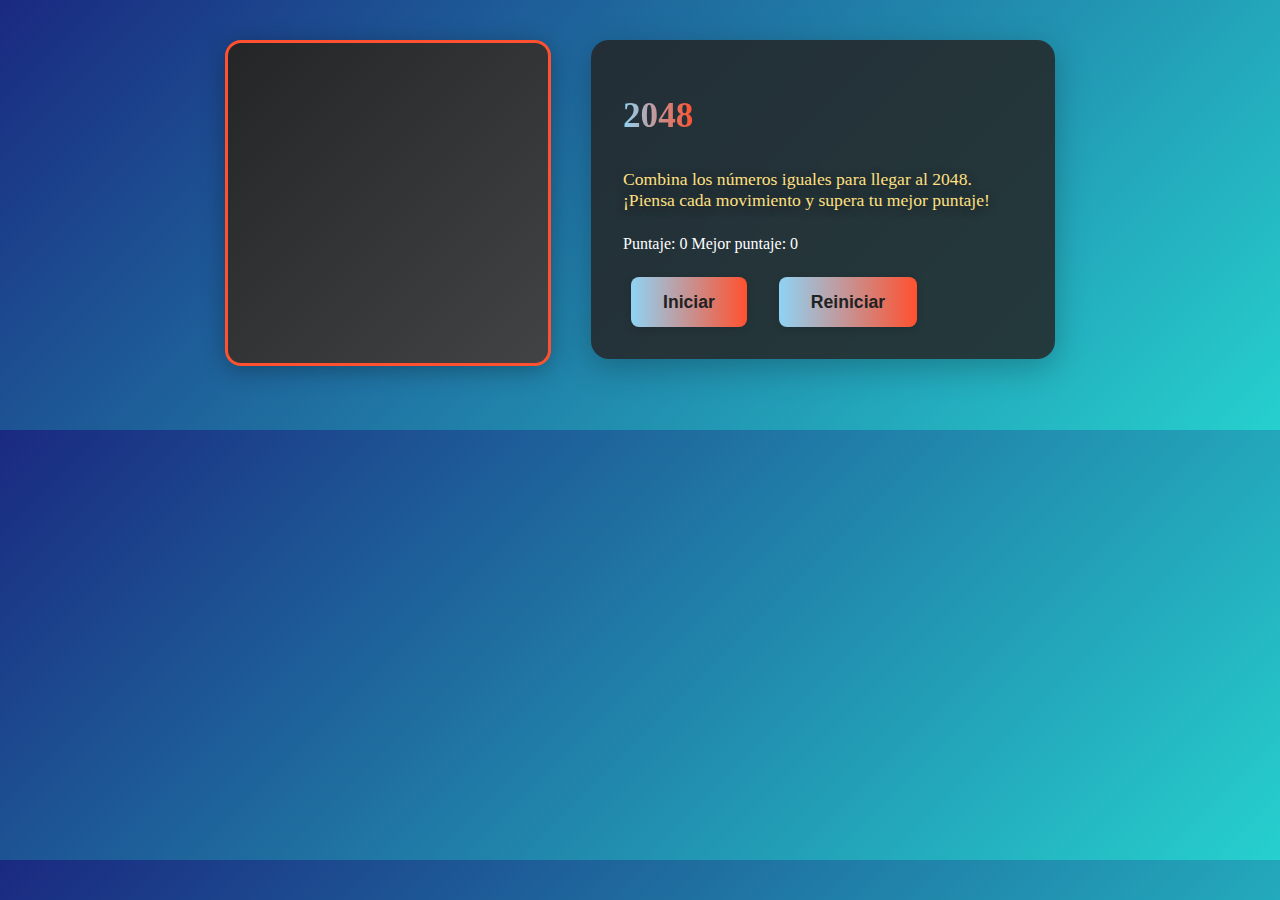
<file: 2048/index.html>
<!DOCTYPE html>
<html lang="es">
<head>
    <meta charset="UTF-8">
    <meta name="viewport" content="width=device-width, initial-scale=1.0">
    <title>2048</title>
    <link rel="stylesheet" href="./styles.css">
</head>
<body>
    <main>
        <div class="responsive-layout">
            <div class="game-side">
                <div id="game2048" class="game-2048"></div>
            </div>
            <div class="info-side">
                <h1>2048</h1>
                <p>Combina los números iguales para llegar al 2048. ¡Piensa cada movimiento y supera tu mejor puntaje!</p>
                <div class="score-panel">
                    <span>Puntaje: <span id="score">0</span></span>
                    <span>Mejor puntaje: <span id="highScore">0</span></span>
                </div>
                <div class="buttons-panel">
                    <button id="startBtn">Iniciar</button>
                    <button id="restartBtn" disabled>Reiniciar</button>
                </div>
            </div>
        </div>
        <div id="gameOverPopup" class="popup" style="display:none;">
            <div class="popup-content">
                <h2>¡Juego terminado!</h2>
                <p id="finalScore">Puntaje: 0</p>
                <button id="playAgainBtn">Volver a jugar</button>
            </div>
        </div>
    </main>
    <script src="./main.js"></script>
</body>
</html>
</file>
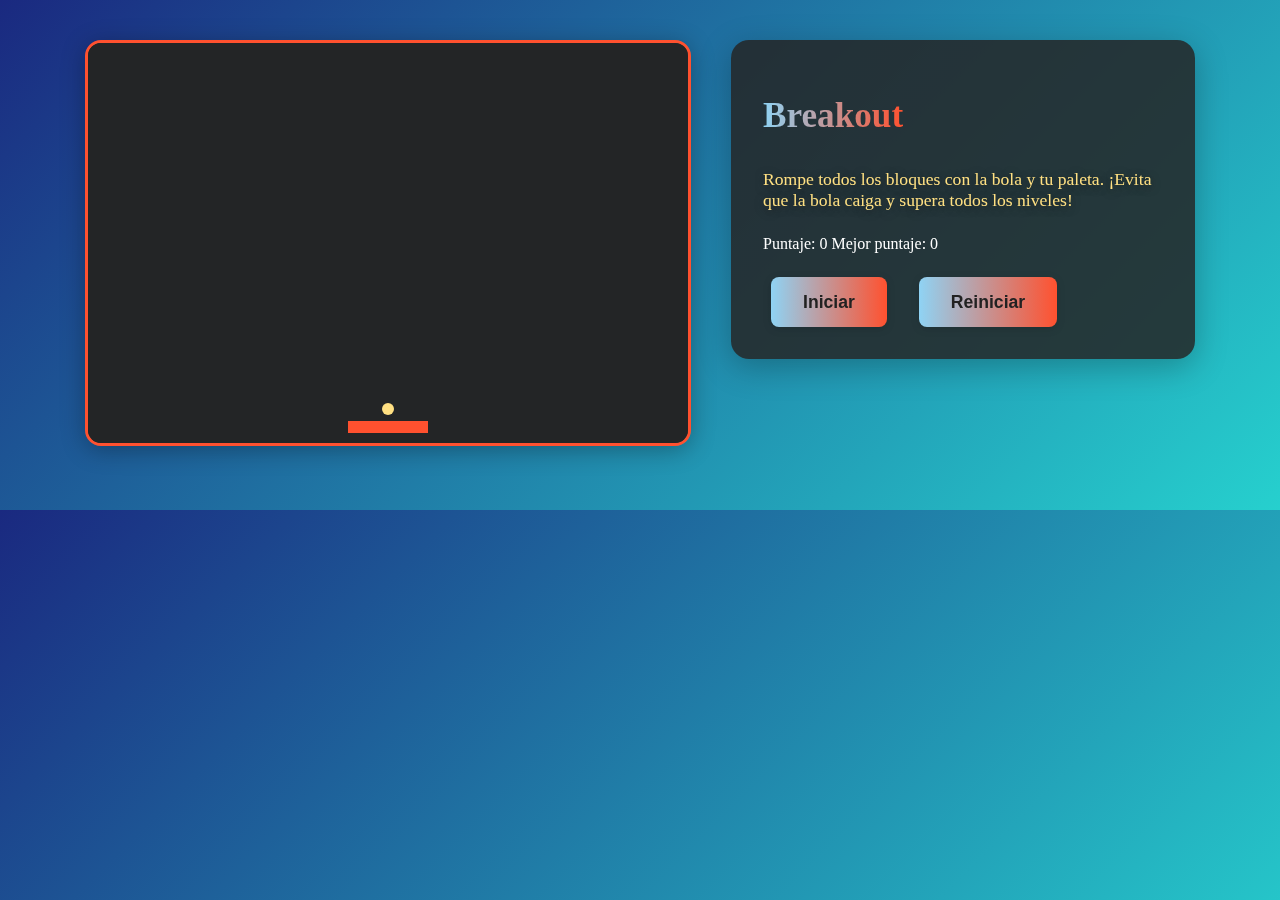
<file: breakout/index.html>
<!DOCTYPE html>
<html lang="es">
<head>
    <meta charset="UTF-8">
    <meta name="viewport" content="width=device-width, initial-scale=1.0">
    <title>Breakout</title>
    <link rel="stylesheet" href="./styles.css">
</head>
<body>
    <main>
        <div class="responsive-layout">
            <div class="game-side">
                <canvas id="breakoutCanvas" width="600" height="400"></canvas>
            </div>
            <div class="info-side">
                <h1>Breakout</h1>
                <p>Rompe todos los bloques con la bola y tu paleta. ¡Evita que la bola caiga y supera todos los niveles!</p>
                <div class="score-panel">
                    <span>Puntaje: <span id="score">0</span></span>
                    <span>Mejor puntaje: <span id="highScore">0</span></span>
                </div>
                <div class="buttons-panel">
                    <button id="startBtn">Iniciar</button>
                    <button id="restartBtn" disabled>Reiniciar</button>
                </div>
            </div>
        </div>
        <div id="gameOverPopup" class="popup" style="display:none;">
            <div class="popup-content">
                <h2>¡Juego terminado!</h2>
                <p id="finalScore">Puntaje: 0</p>
                <button id="playAgainBtn">Volver a jugar</button>
            </div>
        </div>
    </main>
    <script src="./main.js"></script>
</body>
</html>
</file>
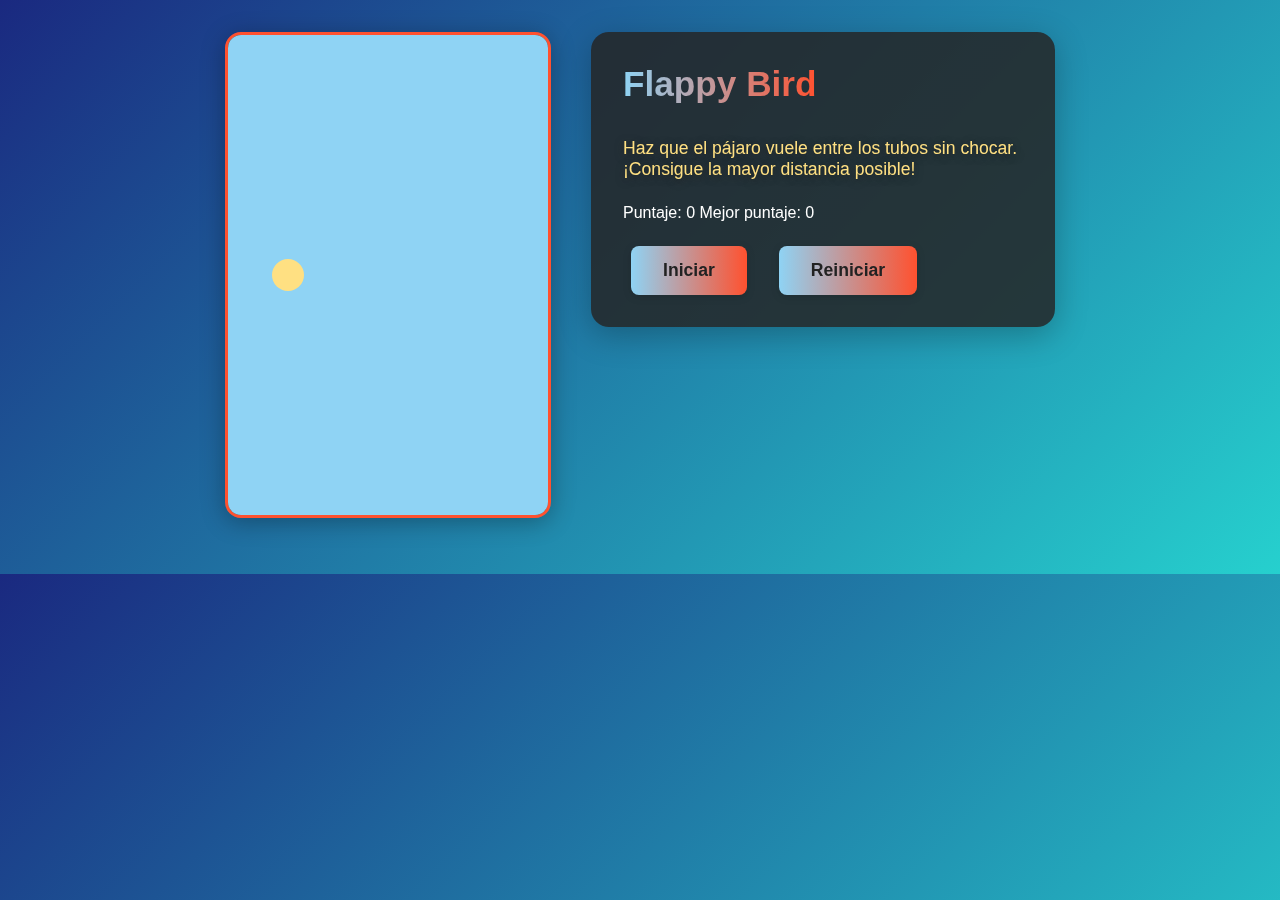
<file: flappybird/index.html>
<!DOCTYPE html>
<html lang="es">
<head>
    <meta charset="UTF-8">
    <meta name="viewport" content="width=device-width, initial-scale=1.0">
    <title>Flappy Bird</title>
    <link rel="stylesheet" href="./styles.css">
</head>
<body>
    <main>
        <div class="responsive-layout">
            <div class="game-side">
                <canvas id="flappyCanvas" width="320" height="480" class="flappy-canvas"></canvas>
            </div>
            <div class="info-side">
                <h1>Flappy Bird</h1>
                <p>Haz que el pájaro vuele entre los tubos sin chocar. ¡Consigue la mayor distancia posible!</p>
                <div class="score-panel">
                    <span>Puntaje: <span id="score">0</span></span>
                    <span>Mejor puntaje: <span id="highScore">0</span></span>
                </div>
                <div class="buttons-panel">
                    <button id="startBtn">Iniciar</button>
                    <button id="restartBtn" disabled>Reiniciar</button>
                </div>
            </div>
        </div>
        <div id="gameOverPopup" class="popup" style="display:none;">
            <div class="popup-content">
                <h2>¡Juego terminado!</h2>
                <p id="finalScore">Puntaje: 0</p>
                <button id="playAgainBtn">Volver a jugar</button>
            </div>
        </div>
    </main>
    <script src="./main.js"></script>
</body>
</html>
</file>
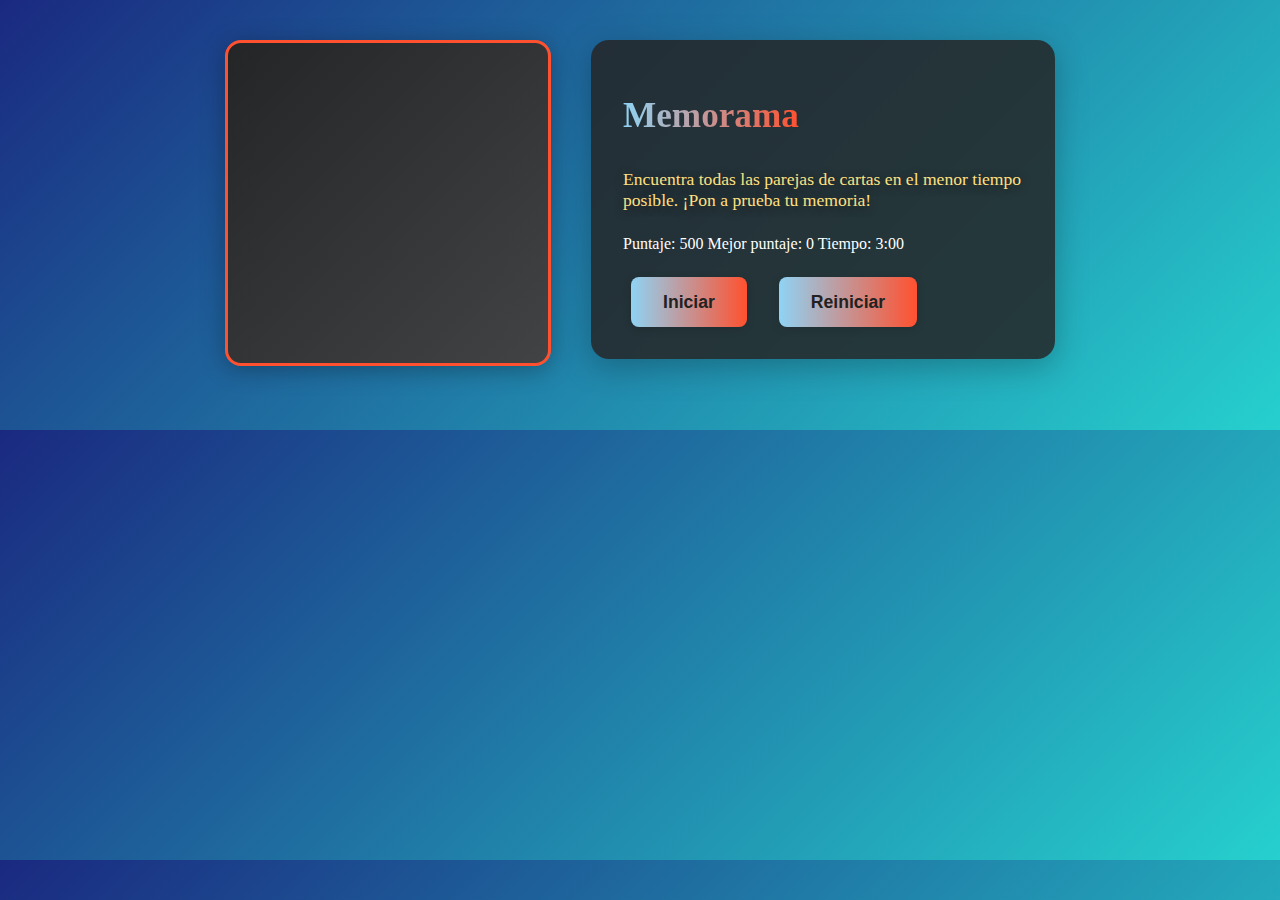
<file: memorama/index.html>
<!DOCTYPE html>
<html lang="es">
<head>
    <meta charset="UTF-8">
    <meta name="viewport" content="width=device-width, initial-scale=1.0">
    <title>Memorama</title>
    <link rel="stylesheet" href="./styles.css">
</head>
<body>
    <main>
        <div class="responsive-layout">
            <div class="game-side">
                <div id="memoramaBoard" class="memorama-board"></div>
            </div>
            <div class="info-side">
                <h1>Memorama</h1>
                <p>Encuentra todas las parejas de cartas en el menor tiempo posible. ¡Pon a prueba tu memoria!</p>
                <div class="score-panel">
                    <span>Puntaje: <span id="score">0</span></span>
                    <span>Mejor puntaje: <span id="highScore">0</span></span>
                    <span>Tiempo: <span id="timer">3:00</span></span>
                </div>
                <div class="buttons-panel">
                    <button id="startBtn">Iniciar</button>
                    <button id="restartBtn" disabled>Reiniciar</button>
                </div>
            </div>
        </div>
        <div id="gameOverPopup" class="popup" style="display:none;">
            <div class="popup-content">
                <h2>¡Juego terminado!</h2>
                <p id="finalScore">Puntaje: 0</p>
                <button id="playAgainBtn">Volver a jugar</button>
            </div>
        </div>
    </main>
    <script src="./main.js"></script>
</body>
</html>
</file>
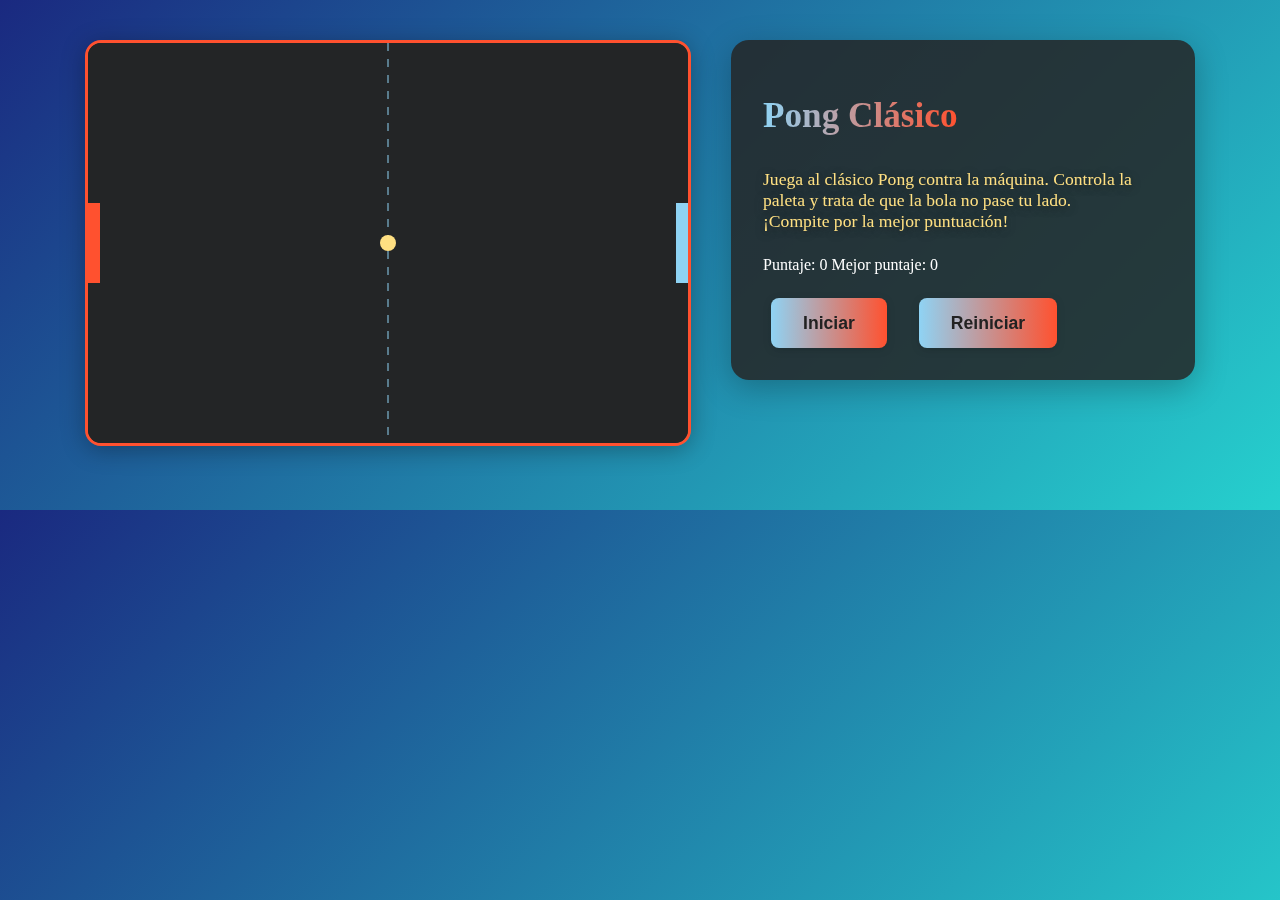
<file: pong/index.html>
<!DOCTYPE html>
<html lang="es">
<head>
    <meta charset="UTF-8">
    <meta name="viewport" content="width=device-width, initial-scale=1.0">
    <title>Pong Clásico</title>
    <link rel="stylesheet" href="./styles.css">
</head>
<body>
    <main>
        <div class="responsive-layout">
            <div class="game-side">
                <canvas id="pongCanvas" width="600" height="400"></canvas>
            </div>
            <div class="info-side">
                <h1>Pong Clásico</h1>
                <p>Juega al clásico Pong contra la máquina. Controla la paleta y trata de que la bola no pase tu lado.<br>¡Compite por la mejor puntuación!</p>
                <div class="score-panel">
                    <span>Puntaje: <span id="score">0</span></span>
                    <span>Mejor puntaje: <span id="highScore">0</span></span>
                </div>
                <div class="buttons-panel">
                    <button id="startBtn">Iniciar</button>
                    <button id="restartBtn" disabled>Reiniciar</button>
                </div>
            </div>
        </div>
        <div id="gameOverPopup" class="popup" style="display:none;">
            <div class="popup-content">
                <h2>¡Juego terminado!</h2>
                <p id="finalScore">Puntaje: 0</p>
                <button id="playAgainBtn">Volver a jugar</button>
            </div>
        </div>
    </main>
    <script src="./main.js"></script>
</body>
</html>
</file>
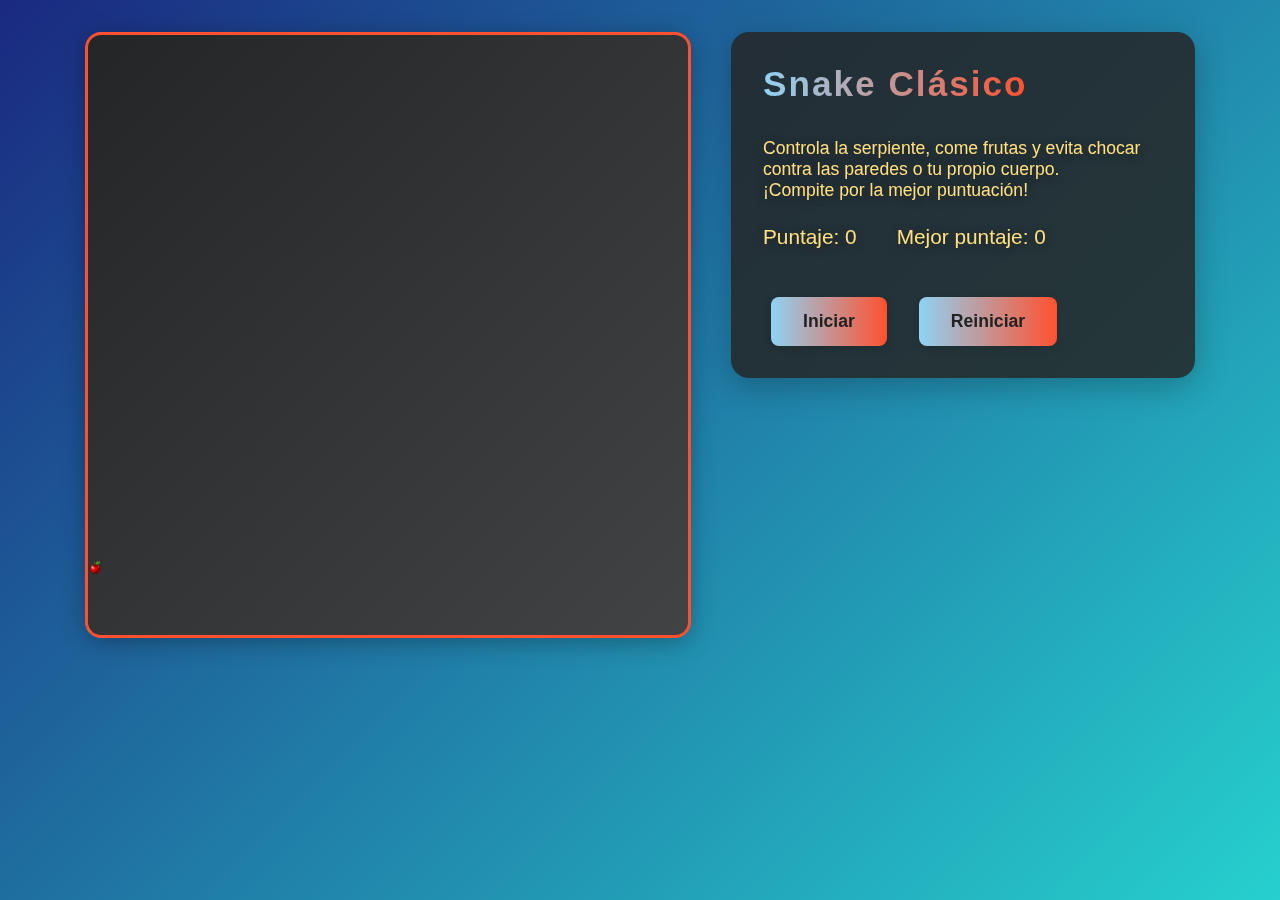
<file: snake/index.html>
<!DOCTYPE html>
<html lang="es">
<head>
    <meta charset="UTF-8">
    <meta name="viewport" content="width=device-width, initial-scale=1.0">
    <title>Snake Clásico</title>
    <link rel="stylesheet" href="./styles.css">
</head>
<body>
    <main>
        <div class="responsive-layout">
            <div class="game-side" id="gameSide">
                <canvas id="gameCanvas" width="600" height="600"></canvas>
                <button id="mobileStartBtn" style="display:none;position:absolute;top:20px;left:50%;transform:translateX(-50%);z-index:1000;padding:1rem 2.5rem;font-size:1.3rem;border-radius:12px;background:linear-gradient(90deg,#8fd3f4 0%,#ff512f 100%);color:#222;font-weight:bold;border:none;box-shadow:0 2px 8px rgba(0,0,0,0.15);">Iniciar</button>
                <div id="mobileScore" class="mobile-score"></div>
                <div id="touchControls" class="touch-controls">
                    <button class="touch-btn" id="btnUp">▲</button>
                    <div class="touch-row">
                        <button class="touch-btn" id="btnLeft">◀</button>
                        <button class="touch-btn" id="btnDown">▼</button>
                        <button class="touch-btn" id="btnRight">▶</button>
                    </div>
                </div>
            </div>
            <div class="info-side" id="infoSide">
                <h1>Snake Clásico</h1>
                <p>Controla la serpiente, come frutas y evita chocar contra las paredes o tu propio cuerpo.<br>¡Compite por la mejor puntuación!</p>
                <div class="score-panel">
                    <span>Puntaje: <span id="score">0</span></span>
                    <span>Mejor puntaje: <span id="highScore">0</span></span>
                </div>
                <div class="buttons-panel">
                    <button id="startBtn">Iniciar</button>
                    <button id="restartBtn" disabled>Reiniciar</button>
                </div>
            </div>
        </div>
        <script>
        function isMobile() {
            return /Android|webOS|iPhone|iPad|iPod|BlackBerry|IEMobile|Opera Mini/i.test(navigator.userAgent);
        }
        function adjustMobileLayout() {
            var gameSide = document.getElementById('gameSide');
            var infoSide = document.getElementById('infoSide');
            var mobileStartBtn = document.getElementById('mobileStartBtn');
            var canvas = document.getElementById('gameCanvas');
            if (isMobile()) {
                gameSide.style.position = 'fixed';
                gameSide.style.top = '0';
                gameSide.style.left = '0';
                gameSide.style.width = '100vw';
                gameSide.style.height = '100vh';
                gameSide.style.zIndex = '999';
                gameSide.style.background = 'linear-gradient(135deg, #1a2980 0%, #26d0ce 100%)';
                infoSide.style.display = 'none';
                mobileStartBtn.style.display = 'block';
                // Ajustar canvas al tamaño de pantalla
                var minDim = Math.min(window.innerWidth, window.innerHeight);
                var size = Math.max(240, minDim - 32);
                canvas.width = size;
                canvas.height = size;
                canvas.style.maxWidth = '98vw';
                canvas.style.maxHeight = '98vh';
            } else {
                gameSide.style.position = '';
                gameSide.style.top = '';
                gameSide.style.left = '';
                gameSide.style.width = '';
                gameSide.style.height = '';
                gameSide.style.zIndex = '';
                gameSide.style.background = '';
                infoSide.style.display = '';
                mobileStartBtn.style.display = 'none';
                canvas.width = 600;
                canvas.height = 600;
                canvas.style.maxWidth = '';
                canvas.style.maxHeight = '';
            }
        }
        window.addEventListener('resize', adjustMobileLayout);
        document.addEventListener('DOMContentLoaded', adjustMobileLayout);
        // Botón de inicio móvil
        document.addEventListener('DOMContentLoaded', function() {
            var mobileStartBtn = document.getElementById('mobileStartBtn');
            var startBtn = document.getElementById('startBtn');
            if (mobileStartBtn) {
                mobileStartBtn.addEventListener('click', function() {
                    if (startBtn) startBtn.click();
                    mobileStartBtn.style.display = 'none';
                });
            }
        });
        </script>
        <div id="gameOverPopup" class="popup" style="display:none;">
            <div class="popup-content">
                <h2>¡Juego terminado!</h2>
                <p id="finalScore">Puntaje: 0</p>
                <button id="playAgainBtn">Volver a jugar</button>
            </div>
        </div>
    </main>
    <script src="./main.js"></script>
</body>
</html>
</file>
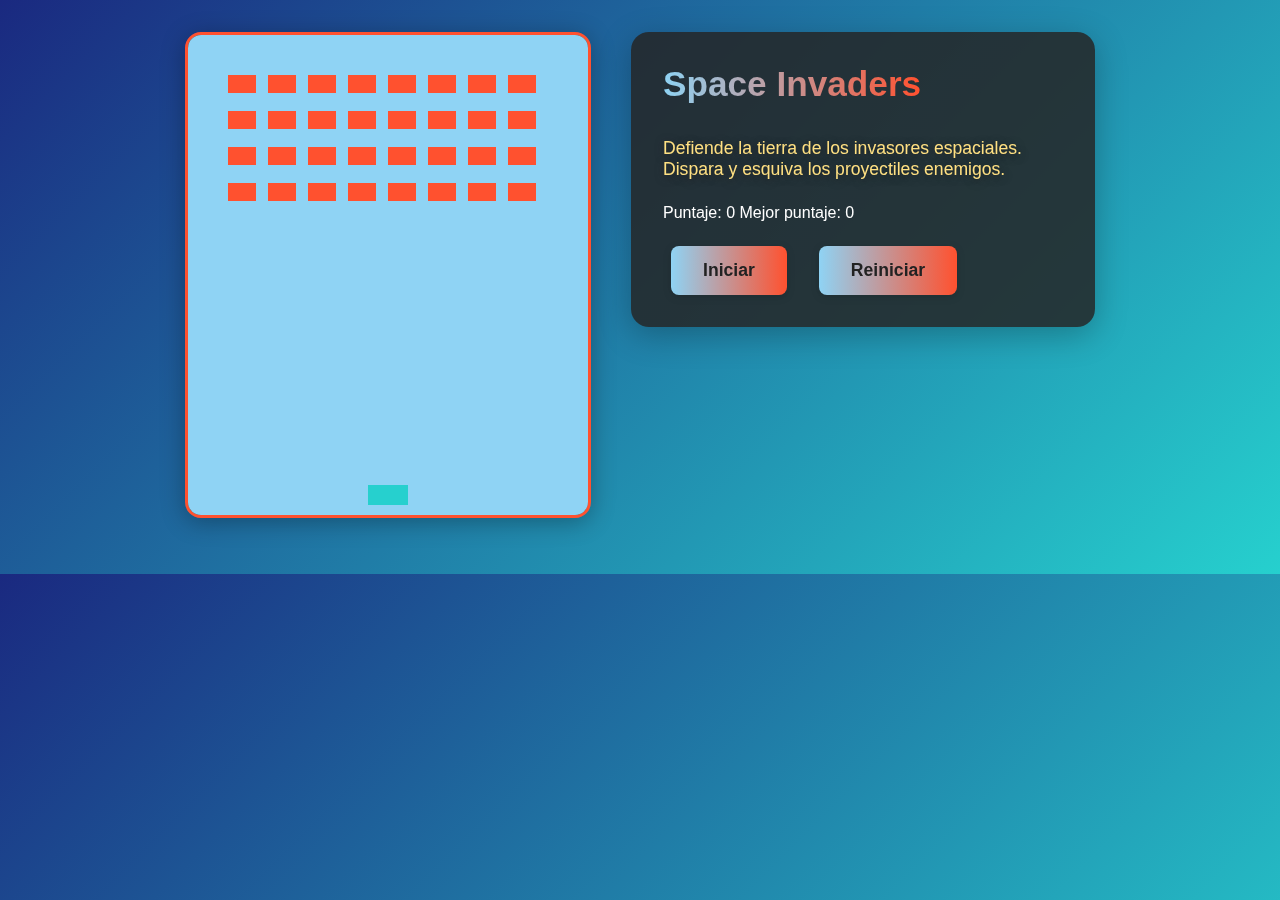
<file: spaceinvaders/index.html>
<!DOCTYPE html>
<html lang="es">
<head>
    <meta charset="UTF-8">
    <meta name="viewport" content="width=device-width, initial-scale=1.0">
    <title>Space Invaders</title>
    <link rel="stylesheet" href="./styles.css">
</head>
<body>
    <main>
        <div class="responsive-layout">
            <div class="game-side">
                <canvas id="invadersCanvas" width="400" height="480" class="invaders-canvas"></canvas>
            </div>
            <div class="info-side">
                <h1>Space Invaders</h1>
                <p>Defiende la tierra de los invasores espaciales. Dispara y esquiva los proyectiles enemigos.</p>
                <div class="score-panel">
                    <span>Puntaje: <span id="score">0</span></span>
                    <span>Mejor puntaje: <span id="highScore">0</span></span>
                </div>
                <div class="buttons-panel">
                    <button id="startBtn">Iniciar</button>
                    <button id="restartBtn" disabled>Reiniciar</button>
                </div>
            </div>
        </div>
        <div id="gameOverPopup" class="popup" style="display:none;">
            <div class="popup-content">
                <h2>¡Juego terminado!</h2>
                <p id="finalScore">Puntaje: 0</p>
                <button id="playAgainBtn">Volver a jugar</button>
            </div>
        </div>
    </main>
    <script src="./main.js"></script>
</body>
</html>
</file>
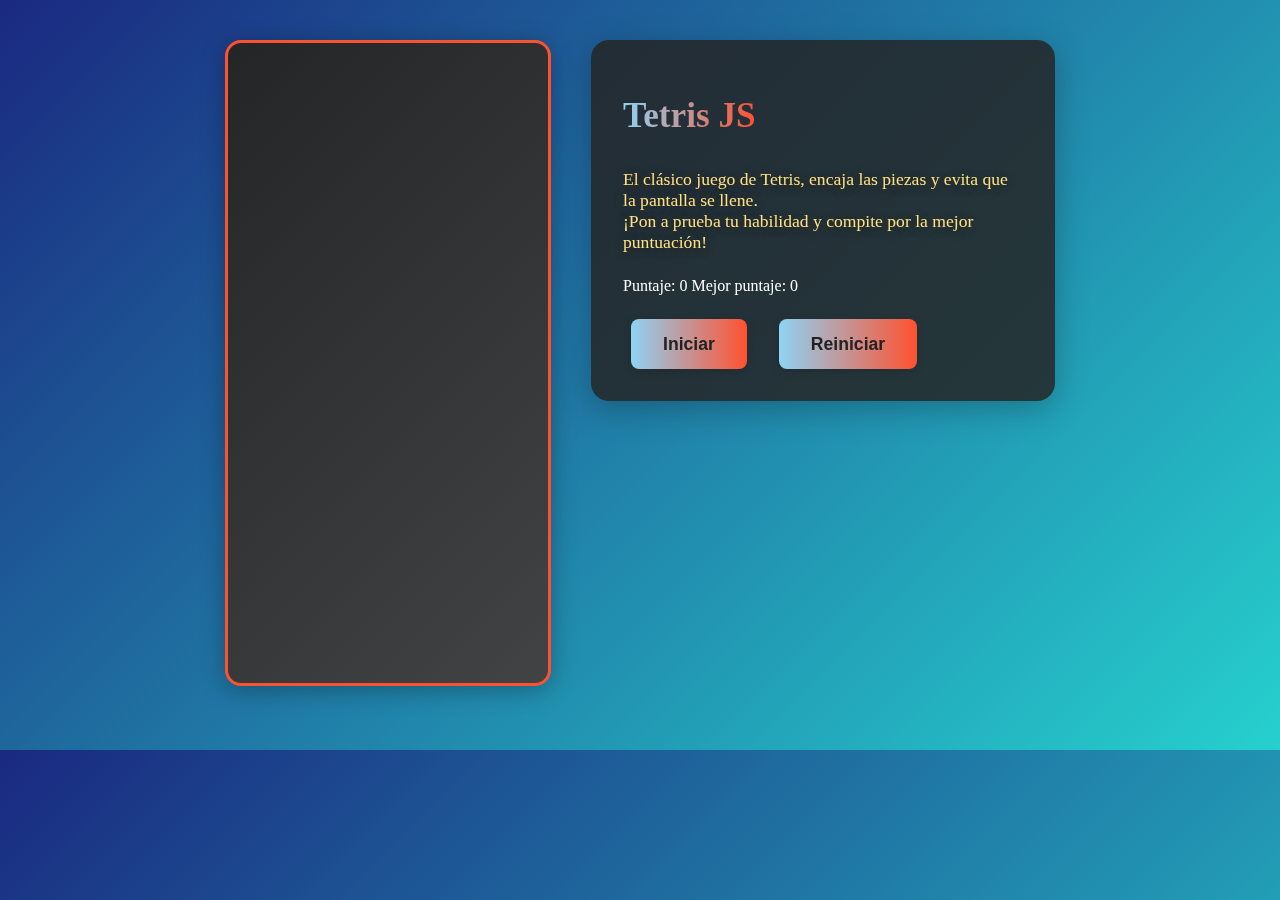
<file: tetris/index.html>
<!DOCTYPE html>
<html lang="es">
<head>
    <meta charset="UTF-8">
    <meta name="viewport" content="width=device-width, initial-scale=1.0">
    <title>Tetris JS</title>
    <link rel="stylesheet" href="./styles.css">
</head>
<body>
    <main>
        <div class="responsive-layout">
            <div class="game-side">
                <canvas id="tetrisCanvas" width="320" height="640"></canvas>
            </div>
            <div class="info-side">
                <h1>Tetris JS</h1>
                <p>El clásico juego de Tetris, encaja las piezas y evita que la pantalla se llene.<br>¡Pon a prueba tu habilidad y compite por la mejor puntuación!</p>
                <div class="score-panel">
                    <span>Puntaje: <span id="score">0</span></span>
                    <span>Mejor puntaje: <span id="highScore">0</span></span>
                </div>
                <div class="buttons-panel">
                    <button id="startBtn">Iniciar</button>
                    <button id="restartBtn" disabled>Reiniciar</button>
                </div>
            </div>
        </div>
        <div id="gameOverPopup" class="popup" style="display:none;">
            <div class="popup-content">
                <h2>¡Juego terminado!</h2>
                <p id="finalScore">Puntaje: 0</p>
                <button id="playAgainBtn">Volver a jugar</button>
            </div>
        </div>
    </main>
    <script src="./main.js"></script>
</body>
</html>
</file>
<file: 2048/styles.css>
/* Layout responsivo principal para 2048 */
.responsive-layout {
    display: flex;
    flex-direction: row;
    justify-content: center;
    align-items: flex-start;
    gap: 2.5rem;
    width: 100%;
    max-width: 1200px;
    margin: 0 auto;
    padding: 2rem 1rem;
    box-sizing: border-box;
}
.game-side {
    display: flex;
    flex-direction: column;
    align-items: center;
    justify-content: center;
}
.info-side {
    display: flex;
    flex-direction: column;
    align-items: flex-start;
    justify-content: center;
    min-width: 280px;
    max-width: 400px;
    background: rgba(36,36,36,0.85);
    border-radius: 18px;
    box-shadow: 0 8px 32px rgba(0,0,0,0.25);
    padding: 2rem 2rem 2rem 2rem;
    margin-top: 0;
}
.info-side h1 {
    font-size: 2.2rem;
    margin-bottom: 1rem;
    background: linear-gradient(90deg, #8fd3f4 0%, #ff512f 100%);
    -webkit-background-clip: text;
    -webkit-text-fill-color: transparent;
    background-clip: text;
    text-fill-color: transparent;
}
.info-side p {
    font-size: 1.1rem;
    margin-bottom: 1.5rem;
    color: #ffe082;
    text-shadow: 0 2px 8px #222;
}
.buttons-panel {
    display: flex;
    gap: 1rem;
    margin-top: 1.5rem;
}
@media (max-width: 900px) {
    .responsive-layout {
        flex-direction: column;
        align-items: center;
        gap: 1.5rem;
        padding: 1rem 0.5rem;
    }
    .info-side {
        max-width: 100vw;
        width: 100%;
        margin-top: 0;
        align-items: center;
        text-align: center;
    }
    .info-side h1 {
        font-size: 1.7rem;
    }
    .game-side {
        width: 100%;
        justify-content: center;
    }
    .game-2048 {
        max-width: 95vw;
        height: auto;
    }
}
@import url('../styles.css');

body {
    background: linear-gradient(135deg, #1a2980 0%, #26d0ce 100%);
    color: #fff;
}
.game-2048 {
    width: 320px;
    height: 320px;
    background: linear-gradient(135deg, #232526 0%, #414345 100%);
    border: 3px solid #ff512f;
    border-radius: 16px;
    margin-bottom: 1.5rem;
    box-shadow: 0 4px 24px rgba(0,0,0,0.3);
    display: grid;
    grid-template-columns: repeat(4, 1fr);
    grid-template-rows: repeat(4, 1fr);
    gap: 8px;
    margin-left: auto;
    margin-right: auto;
    position: relative;
}
.tile {
    display: flex;
    align-items: center;
    justify-content: center;
    font-size: 2rem;
    font-weight: bold;
    border-radius: 8px;
    background: #8fd3f4;
    color: #222;
    transition: background 0.2s, transform 0.2s;
}
.tile[data-value="2"] { background: #e0e0e0; color: #222; }
.tile[data-value="4"] { background: #b2ebf2; color: #222; }
.tile[data-value="8"] { background: #81d4fa; color: #222; }
.tile[data-value="16"] { background: #4fc3f7; color: #fff; }
.tile[data-value="32"] { background: #29b6f6; color: #fff; }
.tile[data-value="64"] { background: #039be5; color: #fff; }
.tile[data-value="128"] { background: #ffb74d; color: #fff; }
.tile[data-value="256"] { background: #ff9800; color: #fff; }
.tile[data-value="512"] { background: #ff7043; color: #fff; }
.tile[data-value="1024"] { background: #f44336; color: #fff; }
.tile[data-value="2048"] { background: #dd2476; color: #fff; }
#startBtn, #restartBtn {
    background: linear-gradient(90deg, #8fd3f4 0%, #ff512f 100%);
    color: #222;
    border: none;
    border-radius: 8px;
    padding: 0.9rem 2rem;
    font-size: 1.1rem;
    font-weight: bold;
    cursor: pointer;
    margin: 0 0.5rem;
    box-shadow: 0 2px 8px rgba(0,0,0,0.15);
    transition: background 0.2s, transform 0.2s;
}
#startBtn:hover, #restartBtn:hover {
    background: linear-gradient(90deg, #5ec2e6 0%, #ff512f 100%);
    transform: scale(1.07);
}
#playAgainBtn {
    background: #8fd3f4;
    color: #222;
    border: none;
    border-radius: 8px;
    padding: 1rem 2.2rem;
    font-size: 1.2rem;
    font-weight: bold;
    cursor: pointer;
    transition: background 0.2s;
    margin-top: 1rem;
}
#playAgainBtn:hover {
    background: #5ec2e6;
}
/* Popup de fin de juego */
.popup {
    position: fixed;
    top: 0;
    left: 0;
    width: 100vw;
    height: 100vh;
    background: rgba(24,24,24,0.95);
    display: flex;
    align-items: center;
    justify-content: center;
    z-index: 1000;
}
.popup-content {
    background: #242424;
    padding: 2.5rem 3rem;
    border-radius: 20px;
    box-shadow: 0 4px 24px rgba(0,0,0,0.4);
    text-align: center;
    min-width: 280px;
    max-width: 90vw;
}
.popup-content h2 {
    margin-top: 0;
    color: #8fd3f4;
    font-size: 2rem;
}
.popup-content p {
    font-size: 1.5rem;
    margin: 1.5rem 0;
}
</file>
<file: breakout/styles.css>
/* Layout responsivo principal para Breakout */
.responsive-layout {
    display: flex;
    flex-direction: row;
    justify-content: center;
    align-items: flex-start;
    gap: 2.5rem;
    width: 100%;
    max-width: 1200px;
    margin: 0 auto;
    padding: 2rem 1rem;
    box-sizing: border-box;
}
.game-side {
    display: flex;
    flex-direction: column;
    align-items: center;
    justify-content: center;
}
.info-side {
    display: flex;
    flex-direction: column;
    align-items: flex-start;
    justify-content: center;
    min-width: 280px;
    max-width: 400px;
    background: rgba(36,36,36,0.85);
    border-radius: 18px;
    box-shadow: 0 8px 32px rgba(0,0,0,0.25);
    padding: 2rem 2rem 2rem 2rem;
    margin-top: 0;
}
.info-side h1 {
    font-size: 2.2rem;
    margin-bottom: 1rem;
    background: linear-gradient(90deg, #8fd3f4 0%, #ff512f 100%);
    -webkit-background-clip: text;
    -webkit-text-fill-color: transparent;
    background-clip: text;
    text-fill-color: transparent;
}
.info-side p {
    font-size: 1.1rem;
    margin-bottom: 1.5rem;
    color: #ffe082;
    text-shadow: 0 2px 8px #222;
}
.buttons-panel {
    display: flex;
    gap: 1rem;
    margin-top: 1.5rem;
}
@media (max-width: 900px) {
    .responsive-layout {
        flex-direction: column;
        align-items: center;
        gap: 1.5rem;
        padding: 1rem 0.5rem;
    }
    .info-side {
        max-width: 100vw;
        width: 100%;
        margin-top: 0;
        align-items: center;
        text-align: center;
    }
    .info-side h1 {
        font-size: 1.7rem;
    }
    .game-side {
        width: 100%;
        justify-content: center;
    }
    canvas#breakoutCanvas {
        max-width: 95vw;
        height: auto;
    }
}
@import url('../styles.css');

body {
    background: linear-gradient(135deg, #1a2980 0%, #26d0ce 100%);
    color: #fff;
}
canvas#breakoutCanvas {
    background: linear-gradient(135deg, #232526 0%, #414345 100%);
    border: 3px solid #ff512f;
    border-radius: 16px;
    margin-bottom: 1.5rem;
    box-shadow: 0 4px 24px rgba(0,0,0,0.3);
    display: block;
    margin-left: auto;
    margin-right: auto;
}
#startBtn, #restartBtn {
    background: linear-gradient(90deg, #8fd3f4 0%, #ff512f 100%);
    color: #222;
    border: none;
    border-radius: 8px;
    padding: 0.9rem 2rem;
    font-size: 1.1rem;
    font-weight: bold;
    cursor: pointer;
    margin: 0 0.5rem;
    box-shadow: 0 2px 8px rgba(0,0,0,0.15);
    transition: background 0.2s, transform 0.2s;
}
#startBtn:hover, #restartBtn:hover {
    background: linear-gradient(90deg, #5ec2e6 0%, #ff512f 100%);
    transform: scale(1.07);
}
#playAgainBtn {
    background: #8fd3f4;
    color: #222;
    border: none;
    border-radius: 8px;
    padding: 1rem 2.2rem;
    font-size: 1.2rem;
    font-weight: bold;
    cursor: pointer;
    transition: background 0.2s;
    margin-top: 1rem;
}
#playAgainBtn:hover {
    background: #5ec2e6;
}
/* Popup de fin de juego */
.popup {
    position: fixed;
    top: 0;
    left: 0;
    width: 100vw;
    height: 100vh;
    background: rgba(24,24,24,0.95);
    display: flex;
    align-items: center;
    justify-content: center;
    z-index: 1000;
}
.popup-content {
    background: #242424;
    padding: 2.5rem 3rem;
    border-radius: 20px;
    box-shadow: 0 4px 24px rgba(0,0,0,0.4);
    text-align: center;
    min-width: 280px;
    max-width: 90vw;
}
.popup-content h2 {
    margin-top: 0;
    color: #8fd3f4;
    font-size: 2rem;
}
.popup-content p {
    font-size: 1.5rem;
    margin: 1.5rem 0;
}
</file>
<file: flappybird/styles.css>
@import url('../styles.css');

body {
    background: linear-gradient(135deg, #1a2980 0%, #26d0ce 100%);
    color: #fff;
}

.flappy-canvas {
    background: linear-gradient(135deg, #232526 0%, #414345 100%);
    border: 3px solid #ff512f;
    border-radius: 16px;
    box-shadow: 0 4px 24px rgba(0,0,0,0.3);
    display: block;
    margin: 0 auto 1.5rem auto;
}

/* Layout responsivo principal para Flappy Bird */
.responsive-layout {
    display: flex;
    flex-direction: row;
    justify-content: center;
    align-items: flex-start;
    gap: 2.5rem;
    width: 100%;
    max-width: 1200px;
    margin: 0 auto;
    padding: 2rem 1rem;
    box-sizing: border-box;
}
.game-side {
    display: flex;
    flex-direction: column;
    align-items: center;
    justify-content: center;
}
.info-side {
    display: flex;
    flex-direction: column;
    align-items: flex-start;
    justify-content: center;
    min-width: 280px;
    max-width: 400px;
    background: rgba(36,36,36,0.85);
    border-radius: 18px;
    box-shadow: 0 8px 32px rgba(0,0,0,0.25);
    padding: 2rem 2rem 2rem 2rem;
    margin-top: 0;
}
.info-side h1 {
    font-size: 2.2rem;
    margin-bottom: 1rem;
    background: linear-gradient(90deg, #8fd3f4 0%, #ff512f 100%);
    -webkit-background-clip: text;
    -webkit-text-fill-color: transparent;
    background-clip: text;
    text-fill-color: transparent;
}
.info-side p {
    font-size: 1.1rem;
    margin-bottom: 1.5rem;
    color: #ffe082;
    text-shadow: 0 2px 8px #222;
}
.buttons-panel {
    display: flex;
    gap: 1rem;
    margin-top: 1.5rem;
}
@media (max-width: 900px) {
    .responsive-layout {
        flex-direction: column;
        align-items: center;
        gap: 1.5rem;
        padding: 1rem 0.5rem;
    }
    .info-side {
        max-width: 100vw;
        width: 100%;
        margin-top: 0;
        align-items: center;
        text-align: center;
    }
    .info-side h1 {
        font-size: 1.7rem;
    }
    .game-side {
        width: 100%;
        justify-content: center;
    }
    .flappy-canvas {
        max-width: 95vw;
        height: auto;
    }
}
#startBtn, #restartBtn {
    background: linear-gradient(90deg, #8fd3f4 0%, #ff512f 100%);
    color: #222;
    border: none;
    border-radius: 8px;
    padding: 0.9rem 2rem;
    font-size: 1.1rem;
    font-weight: bold;
    cursor: pointer;
    margin: 0 0.5rem;
    box-shadow: 0 2px 8px rgba(0,0,0,0.15);
    transition: background 0.2s, transform 0.2s;
}
#startBtn:hover, #restartBtn:hover {
    background: linear-gradient(90deg, #5ec2e6 0%, #ff512f 100%);
    transform: scale(1.07);
}
#playAgainBtn {
    background: #8fd3f4;
    color: #222;
    border: none;
    border-radius: 8px;
    padding: 1rem 2.2rem;
    font-size: 1.2rem;
    font-weight: bold;
    cursor: pointer;
    transition: background 0.2s;
    margin-top: 1rem;
}
#playAgainBtn:hover {
    background: #5ec2e6;
}
/* Popup de fin de juego */
.popup {
    position: fixed;
    top: 0;
    left: 0;
    width: 100vw;
    height: 100vh;
    background: rgba(24,24,24,0.95);
    display: flex;
    align-items: center;
    justify-content: center;
    z-index: 1000;
}
.popup-content {
    background: #242424;
    padding: 2.5rem 3rem;
    border-radius: 20px;
    box-shadow: 0 4px 24px rgba(0,0,0,0.4);
    text-align: center;
    min-width: 280px;
    max-width: 90vw;
}
.popup-content h2 {
    margin-top: 0;
    color: #8fd3f4;
    font-size: 2rem;
}
.popup-content p {
    font-size: 1.5rem;
    margin: 1.5rem 0;
}
</file>
<file: memorama/styles.css>
/* Layout responsivo principal para Memorama */
.responsive-layout {
    display: flex;
    flex-direction: row;
    justify-content: center;
    align-items: flex-start;
    gap: 2.5rem;
    width: 100%;
    max-width: 1200px;
    margin: 0 auto;
    padding: 2rem 1rem;
    box-sizing: border-box;
}
.game-side {
    display: flex;
    flex-direction: column;
    align-items: center;
    justify-content: center;
}
.info-side {
    display: flex;
    flex-direction: column;
    align-items: flex-start;
    justify-content: center;
    min-width: 280px;
    max-width: 400px;
    background: rgba(36,36,36,0.85);
    border-radius: 18px;
    box-shadow: 0 8px 32px rgba(0,0,0,0.25);
    padding: 2rem 2rem 2rem 2rem;
    margin-top: 0;
}
.info-side h1 {
    font-size: 2.2rem;
    margin-bottom: 1rem;
    background: linear-gradient(90deg, #8fd3f4 0%, #ff512f 100%);
    -webkit-background-clip: text;
    -webkit-text-fill-color: transparent;
    background-clip: text;
    text-fill-color: transparent;
}
.info-side p {
    font-size: 1.1rem;
    margin-bottom: 1.5rem;
    color: #ffe082;
    text-shadow: 0 2px 8px #222;
}
.buttons-panel {
    display: flex;
    gap: 1rem;
    margin-top: 1.5rem;
}
@media (max-width: 900px) {
    .responsive-layout {
        flex-direction: column;
        align-items: center;
        gap: 1.5rem;
        padding: 1rem 0.5rem;
    }
    .info-side {
        max-width: 100vw;
        width: 100%;
        margin-top: 0;
        align-items: center;
        text-align: center;
    }
    .info-side h1 {
        font-size: 1.7rem;
    }
    .game-side {
        width: 100%;
        justify-content: center;
    }
    .memorama-board {
        max-width: 95vw;
        height: auto;
    }
}
@import url('../styles.css');

body {
    background: linear-gradient(135deg, #1a2980 0%, #26d0ce 100%);
    color: #fff;
}
.memorama-board {
    width: 320px;
    height: 320px;
    background: linear-gradient(135deg, #232526 0%, #414345 100%);
    border: 3px solid #ff512f;
    border-radius: 16px;
    margin-bottom: 1.5rem;
    box-shadow: 0 4px 24px rgba(0,0,0,0.3);
    display: grid;
    grid-template-columns: repeat(4, 1fr);
    grid-template-rows: repeat(4, 1fr);
    gap: 8px;
    margin-left: auto;
    margin-right: auto;
    position: relative;
}
.card {
    background: #8fd3f4;
    border-radius: 8px;
    display: flex;
    align-items: center;
    justify-content: center;
    font-size: 2rem;
    font-weight: bold;
    color: #222;
    cursor: pointer;
    transition: background 0.2s, transform 0.2s;
    user-select: none;
}
.card.flipped, .card.matched {
    background: #ff512f;
    color: #fff;
    transform: scale(1.08);
}
.card.matched {
    background: #26d0ce;
}
#startBtn, #restartBtn {
    background: linear-gradient(90deg, #8fd3f4 0%, #ff512f 100%);
    color: #222;
    border: none;
    border-radius: 8px;
    padding: 0.9rem 2rem;
    font-size: 1.1rem;
    font-weight: bold;
    cursor: pointer;
    margin: 0 0.5rem;
    box-shadow: 0 2px 8px rgba(0,0,0,0.15);
    transition: background 0.2s, transform 0.2s;
}
#startBtn:hover, #restartBtn:hover {
    background: linear-gradient(90deg, #5ec2e6 0%, #ff512f 100%);
    transform: scale(1.07);
}
#playAgainBtn {
    background: #8fd3f4;
    color: #222;
    border: none;
    border-radius: 8px;
    padding: 1rem 2.2rem;
    font-size: 1.2rem;
    font-weight: bold;
    cursor: pointer;
    transition: background 0.2s;
    margin-top: 1rem;
}
#playAgainBtn:hover {
    background: #5ec2e6;
}
/* Popup de fin de juego */
.popup {
    position: fixed;
    top: 0;
    left: 0;
    width: 100vw;
    height: 100vh;
    background: rgba(24,24,24,0.95);
    display: flex;
    align-items: center;
    justify-content: center;
    z-index: 1000;
}
.popup-content {
    background: #242424;
    padding: 2.5rem 3rem;
    border-radius: 20px;
    box-shadow: 0 4px 24px rgba(0,0,0,0.4);
    text-align: center;
    min-width: 280px;
    max-width: 90vw;
}
.popup-content h2 {
    margin-top: 0;
    color: #8fd3f4;
    font-size: 2rem;
}
.popup-content p {
    font-size: 1.5rem;
    margin: 1.5rem 0;
}
</file>
<file: pong/styles.css>
/* Layout responsivo principal para Pong */
.responsive-layout {
    display: flex;
    flex-direction: row;
    justify-content: center;
    align-items: flex-start;
    gap: 2.5rem;
    width: 100%;
    max-width: 1200px;
    margin: 0 auto;
    padding: 2rem 1rem;
    box-sizing: border-box;
}
.game-side {
    display: flex;
    flex-direction: column;
    align-items: center;
    justify-content: center;
}
.info-side {
    display: flex;
    flex-direction: column;
    align-items: flex-start;
    justify-content: center;
    min-width: 280px;
    max-width: 400px;
    background: rgba(36,36,36,0.85);
    border-radius: 18px;
    box-shadow: 0 8px 32px rgba(0,0,0,0.25);
    padding: 2rem 2rem 2rem 2rem;
    margin-top: 0;
}
.info-side h1 {
    font-size: 2.2rem;
    margin-bottom: 1rem;
    background: linear-gradient(90deg, #8fd3f4 0%, #ff512f 100%);
    -webkit-background-clip: text;
    -webkit-text-fill-color: transparent;
    background-clip: text;
    text-fill-color: transparent;
}
.info-side p {
    font-size: 1.1rem;
    margin-bottom: 1.5rem;
    color: #ffe082;
    text-shadow: 0 2px 8px #222;
}
.buttons-panel {
    display: flex;
    gap: 1rem;
    margin-top: 1.5rem;
}
@media (max-width: 900px) {
    .responsive-layout {
        flex-direction: column;
        align-items: center;
        gap: 1.5rem;
        padding: 1rem 0.5rem;
    }
    .info-side {
        max-width: 100vw;
        width: 100%;
        margin-top: 0;
        align-items: center;
        text-align: center;
    }
    .info-side h1 {
        font-size: 1.7rem;
    }
    .game-side {
        width: 100%;
        justify-content: center;
    }
    canvas#pongCanvas {
        max-width: 95vw;
        height: auto;
    }
}
@import url('../styles.css');

body {
    background: linear-gradient(135deg, #1a2980 0%, #26d0ce 100%);
    color: #fff;
}
canvas#pongCanvas {
    background: linear-gradient(135deg, #232526 0%, #414345 100%);
    border: 3px solid #ff512f;
    border-radius: 16px;
    margin-bottom: 1.5rem;
    box-shadow: 0 4px 24px rgba(0,0,0,0.3);
    display: block;
    margin-left: auto;
    margin-right: auto;
}
#startBtn, #restartBtn {
    background: linear-gradient(90deg, #8fd3f4 0%, #ff512f 100%);
    color: #222;
    border: none;
    border-radius: 8px;
    padding: 0.9rem 2rem;
    font-size: 1.1rem;
    font-weight: bold;
    cursor: pointer;
    margin: 0 0.5rem;
    box-shadow: 0 2px 8px rgba(0,0,0,0.15);
    transition: background 0.2s, transform 0.2s;
}
#startBtn:hover, #restartBtn:hover {
    background: linear-gradient(90deg, #5ec2e6 0%, #ff512f 100%);
    transform: scale(1.07);
}
#playAgainBtn {
    background: #8fd3f4;
    color: #222;
    border: none;
    border-radius: 8px;
    padding: 1rem 2.2rem;
    font-size: 1.2rem;
    font-weight: bold;
    cursor: pointer;
    transition: background 0.2s;
    margin-top: 1rem;
}
#playAgainBtn:hover {
    background: #5ec2e6;
}
/* Popup de fin de juego */
.popup {
    position: fixed;
    top: 0;
    left: 0;
    width: 100vw;
    height: 100vh;
    background: rgba(24,24,24,0.95);
    display: flex;
    align-items: center;
    justify-content: center;
    z-index: 1000;
}
.popup-content {
    background: #242424;
    padding: 2.5rem 3rem;
    border-radius: 20px;
    box-shadow: 0 4px 24px rgba(0,0,0,0.4);
    text-align: center;
    min-width: 280px;
    max-width: 90vw;
}
.popup-content h2 {
    margin-top: 0;
    color: #8fd3f4;
    font-size: 2rem;
}
.popup-content p {
    font-size: 1.5rem;
    margin: 1.5rem 0;
}
</file>
<file: snake/styles.css>
/* Controles táctiles y puntaje flotante en móvil */
.touch-controls {
    display: none;
    position: absolute;
    bottom: 20px;
    left: 50%;
    transform: translateX(-50%);
    z-index: 1001;
    flex-direction: column;
    align-items: center;
    gap: 0.7rem;
}
.touch-row {
    display: flex;
    gap: 0.7rem;
}
.touch-btn {
    width: 64px;
    height: 64px;
    font-size: 2rem;
    border-radius: 50%;
    background: linear-gradient(90deg, #8fd3f4 0%, #ff512f 100%);
    color: #222;
    border: none;
    box-shadow: 0 2px 8px rgba(0,0,0,0.15);
    font-weight: bold;
    cursor: pointer;
    outline: none;
    transition: background 0.2s, transform 0.2s;
}
.touch-btn:active {
    background: linear-gradient(90deg, #5ec2e6 0%, #ff512f 100%);
    transform: scale(1.07);
}
.mobile-score {
    display: none;
    position: absolute;
    top: 5px;
    right: 5px;
    z-index: 1002;
    background: rgba(36,36,36,0.85);
    color: #ffe082;
    font-size: 0.8rem;
    padding: 0.7rem 1.2rem;
    border-radius: 12px;
    box-shadow: 0 2px 8px rgba(0,0,0,0.15);
    font-weight: bold;
}
/* Layout responsivo principal */
.responsive-layout {
    display: flex;
    flex-direction: row;
    justify-content: center;
    align-items: flex-start;
    gap: 2.5rem;
    width: 100%;
    max-width: 1200px;
    margin: 0 auto;
    padding: 2rem 1rem;
    box-sizing: border-box;
}
.game-side {
    display: flex;
    flex-direction: column;
    align-items: center;
    justify-content: center;
}
.info-side {
    display: flex;
    flex-direction: column;
    align-items: flex-start;
    justify-content: center;
    min-width: 280px;
    max-width: 400px;
    background: rgba(36,36,36,0.85);
    border-radius: 18px;
    box-shadow: 0 8px 32px rgba(0,0,0,0.25);
    padding: 2rem 2rem 2rem 2rem;
    margin-top: 0;
}
.info-side h1 {
    font-size: 2.2rem;
    margin-bottom: 1rem;
    background: linear-gradient(90deg, #8fd3f4 0%, #ff512f 100%);
    -webkit-background-clip: text;
    -webkit-text-fill-color: transparent;
    background-clip: text;
    text-fill-color: transparent;
}
.info-side p {
    font-size: 1.1rem;
    margin-bottom: 1.5rem;
    color: #ffe082;
    text-shadow: 0 2px 8px #222;
}
.buttons-panel {
    display: flex;
    gap: 1rem;
    margin-top: 1.5rem;
}
@media (max-width: 900px) {
    .responsive-layout {
        flex-direction: column;
        align-items: center;
        gap: 1.5rem;
        padding: 1rem 0.5rem;
    }
    .info-side {
        max-width: 100vw;
        width: 100%;
        margin-top: 0;
        align-items: center;
        text-align: center;
    }
    .info-side h1 {
        font-size: 1.7rem;
    }
    .game-side {
        width: 100%;
        justify-content: center;
    }
    canvas {
        max-width: 95vw;
        height: auto;
    }
}
/* Popup de fin de juego */
.popup {
    position: fixed;
    top: 0;
    left: 0;
    width: 100vw;
    height: 100vh;
    background: rgba(24,24,24,0.95);
    display: flex;
    align-items: center;
    justify-content: center;
    z-index: 1000;
}
.popup-content {
    background: #242424;
    padding: 2.5rem 3rem;
    border-radius: 20px;
    box-shadow: 0 4px 24px rgba(0,0,0,0.4);
    text-align: center;
    min-width: 280px;
    max-width: 90vw;
}
.popup-content h2 {
    margin-top: 0;
    color: #8fd3f4;
    font-size: 2rem;
}
.popup-content p {
    font-size: 1.5rem;
    margin: 1.5rem 0;
}
#playAgainBtn {
    background: #8fd3f4;
    color: #222;
    border: none;
    border-radius: 8px;
    padding: 1rem 2.2rem;
    font-size: 1.2rem;
    font-weight: bold;
    cursor: pointer;
    transition: background 0.2s;
    margin-top: 1rem;
}
#playAgainBtn:hover {
    background: #5ec2e6;
}
body {
    font-family: 'Segoe UI', Arial, sans-serif;
    background: linear-gradient(135deg, #1a2980 0%, #26d0ce 100%);
    color: #fff;
    margin: 0;
    padding: 0;
    min-height: 100vh;
}
header {
    background: linear-gradient(90deg, #ff512f 0%, #dd2476 100%);
    padding: 2.5rem 1rem 2rem 1rem;
    text-align: center;
    box-shadow: 0 4px 16px rgba(0,0,0,0.15);
}
h1 {
    margin: 0;
    font-size: 2.7rem;
    letter-spacing: 2px;
    background: linear-gradient(90deg, #8fd3f4 0%, #ff512f 100%);
    -webkit-background-clip: text;
    -webkit-text-fill-color: transparent;
    background-clip: text;
    text-fill-color: transparent;
}
.game-container {
    display: flex;
    flex-direction: column;
    align-items: center;
    margin-top: 2.5rem;
    background: rgba(36,36,36,0.85);
    border-radius: 18px;
    box-shadow: 0 8px 32px rgba(0,0,0,0.25);
    padding: 2rem 2.5rem 2.5rem 2.5rem;
}
canvas {
    background: linear-gradient(135deg, #232526 0%, #414345 100%);
    border: 3px solid #ff512f;
    border-radius: 16px;
    margin-bottom: 1.5rem;
    box-shadow: 0 4px 24px rgba(0,0,0,0.3);
}
.score-panel {
    display: flex;
    gap: 2.5rem;
    font-size: 1.3rem;
    margin-bottom: 1.5rem;
    color: #ffe082;
    text-shadow: 0 2px 8px #222;
}
#startBtn, #restartBtn {
    background: linear-gradient(90deg, #8fd3f4 0%, #ff512f 100%);
    color: #222;
    border: none;
    border-radius: 8px;
    padding: 0.9rem 2rem;
    font-size: 1.1rem;
    font-weight: bold;
    cursor: pointer;
    margin: 0 0.5rem;
    box-shadow: 0 2px 8px rgba(0,0,0,0.15);
    transition: background 0.2s, transform 0.2s;
}
#startBtn:hover, #restartBtn:hover {
    background: linear-gradient(90deg, #5ec2e6 0%, #ff512f 100%);
    transform: scale(1.07);
}
#restartBtn:hover {
    background: #5ec2e6;
}
</file>
<file: spaceinvaders/styles.css>
@import url('../styles.css');

body {
    background: linear-gradient(135deg, #1a2980 0%, #26d0ce 100%);
    color: #fff;
}

.invaders-canvas {
    background: linear-gradient(135deg, #232526 0%, #414345 100%);
    border: 3px solid #ff512f;
    border-radius: 16px;
    box-shadow: 0 4px 24px rgba(0,0,0,0.3);
    display: block;
    margin: 0 auto 1.5rem auto;
}

/* Layout responsivo principal para Space Invaders */
.responsive-layout {
    display: flex;
    flex-direction: row;
    justify-content: center;
    align-items: flex-start;
    gap: 2.5rem;
    width: 100%;
    max-width: 1200px;
    margin: 0 auto;
    padding: 2rem 1rem;
    box-sizing: border-box;
}
.game-side {
    display: flex;
    flex-direction: column;
    align-items: center;
    justify-content: center;
}
.info-side {
    display: flex;
    flex-direction: column;
    align-items: flex-start;
    justify-content: center;
    min-width: 280px;
    max-width: 400px;
    background: rgba(36,36,36,0.85);
    border-radius: 18px;
    box-shadow: 0 8px 32px rgba(0,0,0,0.25);
    padding: 2rem 2rem 2rem 2rem;
    margin-top: 0;
}
.info-side h1 {
    font-size: 2.2rem;
    margin-bottom: 1rem;
    background: linear-gradient(90deg, #8fd3f4 0%, #ff512f 100%);
    -webkit-background-clip: text;
    -webkit-text-fill-color: transparent;
    background-clip: text;
    text-fill-color: transparent;
}
.info-side p {
    font-size: 1.1rem;
    margin-bottom: 1.5rem;
    color: #ffe082;
    text-shadow: 0 2px 8px #222;
}
.buttons-panel {
    display: flex;
    gap: 1rem;
    margin-top: 1.5rem;
}
@media (max-width: 900px) {
    .responsive-layout {
        flex-direction: column;
        align-items: center;
        gap: 1.5rem;
        padding: 1rem 0.5rem;
    }
    .info-side {
        max-width: 100vw;
        width: 100%;
        margin-top: 0;
        align-items: center;
        text-align: center;
    }
    .info-side h1 {
        font-size: 1.7rem;
    }
    .game-side {
        width: 100%;
        justify-content: center;
    }
    .invaders-canvas {
        max-width: 95vw;
        height: auto;
    }
}
#startBtn, #restartBtn {
    background: linear-gradient(90deg, #8fd3f4 0%, #ff512f 100%);
    color: #222;
    border: none;
    border-radius: 8px;
    padding: 0.9rem 2rem;
    font-size: 1.1rem;
    font-weight: bold;
    cursor: pointer;
    margin: 0 0.5rem;
    box-shadow: 0 2px 8px rgba(0,0,0,0.15);
    transition: background 0.2s, transform 0.2s;
}
#startBtn:hover, #restartBtn:hover {
    background: linear-gradient(90deg, #5ec2e6 0%, #ff512f 100%);
    transform: scale(1.07);
}
#playAgainBtn {
    background: #8fd3f4;
    color: #222;
    border: none;
    border-radius: 8px;
    padding: 1rem 2.2rem;
    font-size: 1.2rem;
    font-weight: bold;
    cursor: pointer;
    transition: background 0.2s;
    margin-top: 1rem;
}
#playAgainBtn:hover {
    background: #5ec2e6;
}
/* Popup de fin de juego */
.popup {
    position: fixed;
    top: 0;
    left: 0;
    width: 100vw;
    height: 100vh;
    background: rgba(24,24,24,0.95);
    display: flex;
    align-items: center;
    justify-content: center;
    z-index: 1000;
}
.popup-content {
    background: #242424;
    padding: 2.5rem 3rem;
    border-radius: 20px;
    box-shadow: 0 4px 24px rgba(0,0,0,0.4);
    text-align: center;
    min-width: 280px;
    max-width: 90vw;
}
.popup-content h2 {
    margin-top: 0;
    color: #8fd3f4;
    font-size: 2rem;
}
.popup-content p {
    font-size: 1.5rem;
    margin: 1.5rem 0;
}
</file>
<file: tetris/styles.css>
/* Layout responsivo principal para Tetris */
.responsive-layout {
    display: flex;
    flex-direction: row;
    justify-content: center;
    align-items: flex-start;
    gap: 2.5rem;
    width: 100%;
    max-width: 1200px;
    margin: 0 auto;
    padding: 2rem 1rem;
    box-sizing: border-box;
}
.game-side {
    display: flex;
    flex-direction: column;
    align-items: center;
    justify-content: center;
}
.info-side {
    display: flex;
    flex-direction: column;
    align-items: flex-start;
    justify-content: center;
    min-width: 280px;
    max-width: 400px;
    background: rgba(36,36,36,0.85);
    border-radius: 18px;
    box-shadow: 0 8px 32px rgba(0,0,0,0.25);
    padding: 2rem 2rem 2rem 2rem;
    margin-top: 0;
}
.info-side h1 {
    font-size: 2.2rem;
    margin-bottom: 1rem;
    background: linear-gradient(90deg, #8fd3f4 0%, #ff512f 100%);
    -webkit-background-clip: text;
    -webkit-text-fill-color: transparent;
    background-clip: text;
    text-fill-color: transparent;
}
.info-side p {
    font-size: 1.1rem;
    margin-bottom: 1.5rem;
    color: #ffe082;
    text-shadow: 0 2px 8px #222;
}
.buttons-panel {
    display: flex;
    gap: 1rem;
    margin-top: 1.5rem;
}
@media (max-width: 900px) {
    .responsive-layout {
        flex-direction: column;
        align-items: center;
        gap: 1.5rem;
        padding: 1rem 0.5rem;
    }
    .info-side {
        max-width: 100vw;
        width: 100%;
        margin-top: 0;
        align-items: center;
        text-align: center;
    }
    .info-side h1 {
        font-size: 1.7rem;
    }
    .game-side {
        width: 100%;
        justify-content: center;
    }
    canvas#tetrisCanvas {
        max-width: 95vw;
        height: auto;
    }
}
@import url('../styles.css');

body {
    background: linear-gradient(135deg, #1a2980 0%, #26d0ce 100%);
    color: #fff;
}

canvas#tetrisCanvas {
    background: linear-gradient(135deg, #232526 0%, #414345 100%);
    border: 3px solid #ff512f;
    border-radius: 16px;
    margin-bottom: 1.5rem;
    box-shadow: 0 4px 24px rgba(0,0,0,0.3);
    display: block;
    margin-left: auto;
    margin-right: auto;
}

#startBtn, #restartBtn {
    background: linear-gradient(90deg, #8fd3f4 0%, #ff512f 100%);
    color: #222;
    border: none;
    border-radius: 8px;
    padding: 0.9rem 2rem;
    font-size: 1.1rem;
    font-weight: bold;
    cursor: pointer;
    margin: 0 0.5rem;
    box-shadow: 0 2px 8px rgba(0,0,0,0.15);
    transition: background 0.2s, transform 0.2s;
}
#startBtn:hover, #restartBtn:hover {
    background: linear-gradient(90deg, #5ec2e6 0%, #ff512f 100%);
    transform: scale(1.07);
}
#playAgainBtn {
    background: #8fd3f4;
    color: #222;
    border: none;
    border-radius: 8px;
    padding: 1rem 2.2rem;
    font-size: 1.2rem;
    font-weight: bold;
    cursor: pointer;
    transition: background 0.2s;
    margin-top: 1rem;
}
#playAgainBtn:hover {
    background: #5ec2e6;
}
/* Popup de fin de juego */
.popup {
    position: fixed;
    top: 0;
    left: 0;
    width: 100vw;
    height: 100vh;
    background: rgba(24,24,24,0.95);
    display: flex;
    align-items: center;
    justify-content: center;
    z-index: 1000;
}
.popup-content {
    background: #242424;
    padding: 2.5rem 3rem;
    border-radius: 20px;
    box-shadow: 0 4px 24px rgba(0,0,0,0.4);
    text-align: center;
    min-width: 280px;
    max-width: 90vw;
}
.popup-content h2 {
    margin-top: 0;
    color: #8fd3f4;
    font-size: 2rem;
}
.popup-content p {
    font-size: 1.5rem;
    margin: 1.5rem 0;
}
</file>
